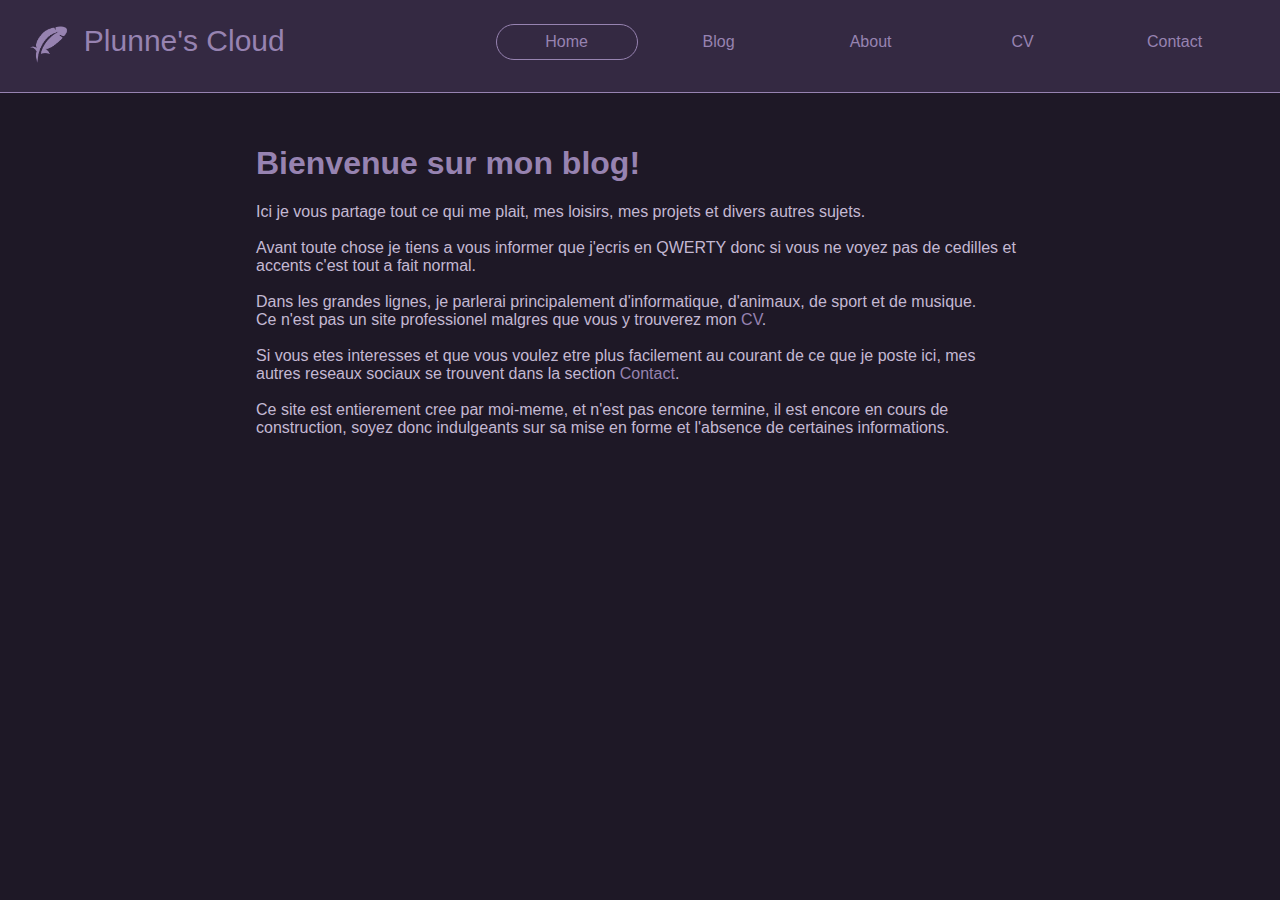
<file: index.html>
<!DOCTYPE html>
<html>
	<head>
        <meta charset="UTF-8">
        <link rel="stylesheet" href="/css/styles.css">
        <link rel="shortcut icon" href="https://github.com/Plunne/plunne.github.io/blob/main/favicon.ico">
		<title>Plunne's Cloud</title>
	</head>
	<body>
		<nav>
            <!-- Home -->
            <div class="nav-home">
                <img class="logo-home" src="/images/Logo_Plunne_Color.png">
        	    <a class="home" href="/index">Plunne's Cloud</a>
            </div>

            <!-- Spacer -->
            <div class="nav-spacer"></div>

    		<!-- Menu -->
            <ul class="nav-menu">
        		<li><a class="selected" href="/index">Home</a></li>
        		<li><a href="/categories/blog/blog">Blog</a></li>
	        	<li><a href="/categories/about/aboutme">About</a></li>
        		<li><a href="/categories/cv/cv">CV</a></li>
        		<li><a href="/categories/contact/contactme">Contact</a></li>
    		</ul>
		</nav>
		<div class="container">
            <h1>Bienvenue sur mon blog!</h1>
            <p>
                Ici je vous partage tout ce qui me plait, mes loisirs, mes projets et divers autres sujets.<br/>
                <br/>
                Avant toute chose je tiens a vous informer que j'ecris en QWERTY donc si vous ne voyez pas de cedilles et accents c'est tout a fait normal.<br/>
                <br/>
                Dans les grandes lignes, je parlerai principalement d'informatique, d'animaux, de sport et de musique.<br/>
                Ce n'est pas un site professionel malgres que vous y trouverez mon <a href="/categories/cv/cv">CV</a>.<br/>
                <br/>
                Si vous etes interesses et que vous voulez etre plus facilement au courant de ce que je poste ici, mes autres reseaux sociaux se trouvent dans la section <a href="/categories/contact/contactme">Contact</a>.<br/>
                <br/>
                Ce site est entierement cree par moi-meme, et n'est pas encore termine, il est encore en cours de construction, soyez donc indulgeants sur sa mise en forme et l'absence de certaines informations.<br/>
                <br/>
                <br/>
            </p>
		</div>
	</body>
</html>
</file>
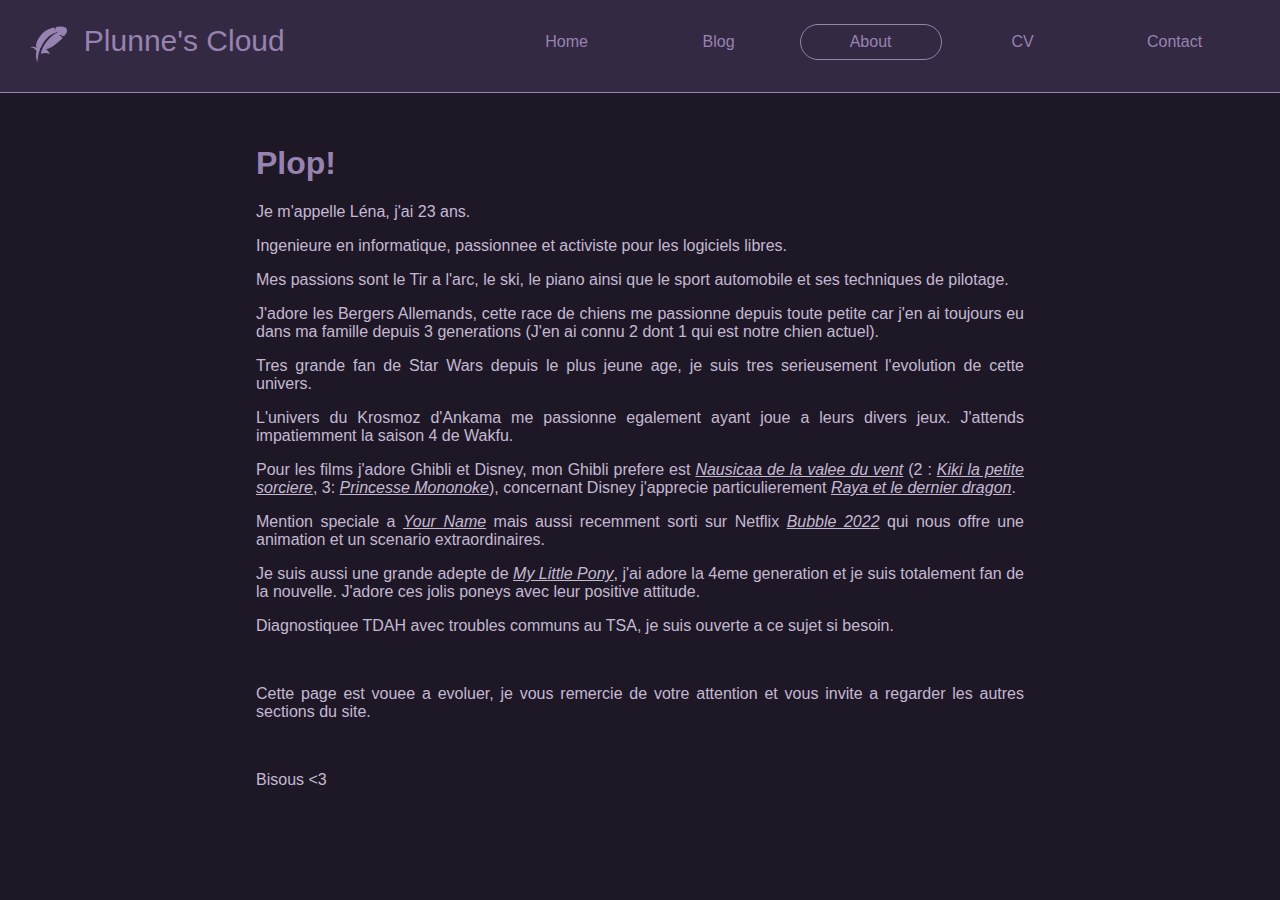
<file: categories/about/aboutme.html>
<!DOCTYPE html>
<html>
	<head>
        <meta charset="UTF-8">
        <link rel="stylesheet" href="/css/styles.css">
        <link rel="shortcut icon" href="https://github.com/Plunne/plunne.github.io/blob/main/favicon.ico">
		<title>Plunne's Cloud</title>
	</head>
	<body>
		<nav>
            <!-- Home -->
            <div class="nav-home">
                <img class="logo-home" src="/images/Logo_Plunne_Color.png">
        	    <a class="home" href="/index">Plunne's Cloud</a>
            </div>

            <!-- Spacer -->
            <div class="nav-spacer"></div>

    		<!-- Menu -->
    		<ul class="nav-menu">
                <li><a href="/index">Home</a></li>
        		<li><a href="/categories/blog/blog">Blog</a></li>
	        	<li><a class="selected" href="/categories/about/aboutme">About</a></li>
        		<li><a href="/categories/cv/cv">CV</a></li>
        		<li><a href="/categories/contact/contactme">Contact</a></li>
    		</ul>
		</nav>
		<div class="container">
            <h1>Plop!</h1>
            <div class="text-block">
                <p>Je m'appelle Léna, j'ai 23 ans.</p>
                <p>Ingenieure en informatique, passionnee et activiste pour les logiciels libres.</p>
                <p>Mes passions sont le Tir a l'arc, le ski, le piano ainsi que le sport automobile et ses techniques de pilotage.</p>
                <p>J'adore les Bergers Allemands, cette race de chiens me passionne depuis toute petite car j'en ai toujours eu dans ma famille depuis 3 generations (J'en ai connu 2 dont 1 qui est notre chien actuel).</p>
				<p>Tres grande fan de Star Wars depuis le plus jeune age, je suis tres serieusement l'evolution de cette univers.</p>
				<p>L'univers du Krosmoz d'Ankama me passionne egalement ayant joue a leurs divers jeux. J'attends impatiemment la saison 4 de Wakfu.</p>
                <p>Pour les films j'adore Ghibli et Disney, mon Ghibli prefere est <i><u>Nausicaa de la valee du vent</u></i> (2 : <i><u>Kiki la petite sorciere</u></i>, 3: <i><u>Princesse Mononoke</u></i>), concernant Disney j'apprecie particulierement <i><u>Raya et le dernier dragon</u></i>.</p>
                <p>Mention speciale a <i><u>Your Name</u></i> mais aussi recemment sorti sur Netflix <i><u>Bubble 2022</u></i> qui nous offre une animation et un scenario extraordinaires.</p>
                <p>Je suis aussi une grande adepte de <i><u>My Little Pony</u></i>, j'ai adore la 4eme generation et je suis totalement fan de la nouvelle. J'adore ces jolis poneys avec leur positive attitude.</p>
				<p>Diagnostiquee TDAH avec troubles communs au TSA, je suis ouverte a ce sujet si besoin.</p>
				</br>
                <p>Cette page est vouee a evoluer, je vous remercie de votre attention et vous invite a regarder les autres sections du site.</p>
                </br>
                <p>Bisous <3</p>
            </div>

		</div>
	</body>
</html>
</file>
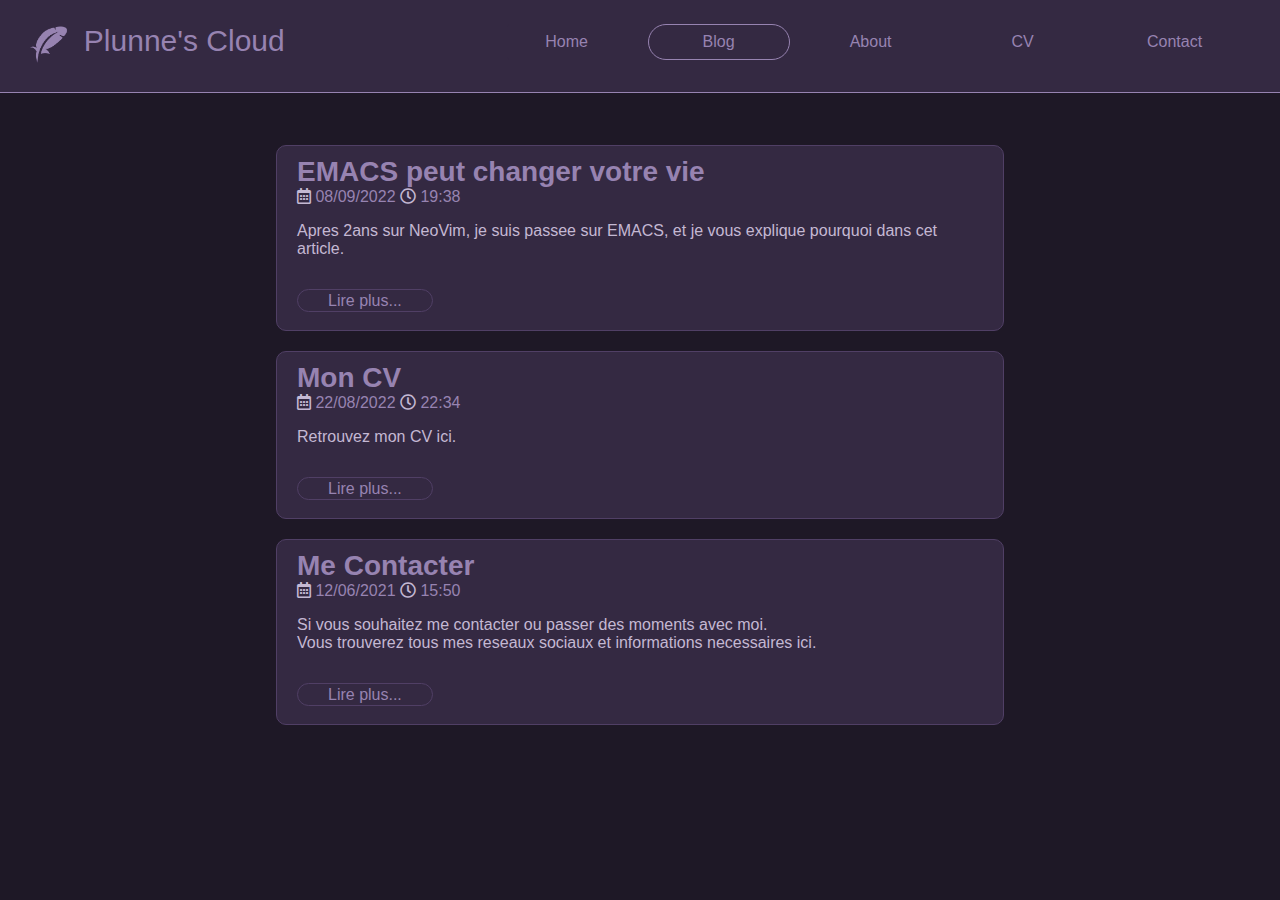
<file: categories/blog/blog.html>
<!DOCTYPE html>
<html>
	<head>
        <meta charset="UTF-8">
        <link rel="stylesheet" href="/css/styles.css">
        <link rel="shortcut icon" href="https://raw.githubusercontent.com/Plunne/plunne.github.io/main/favicon.ico">
		<title>Plunne's Cloud</title>
	</head>
	<body>
        <nav>
            <!-- Home -->
            <div class="nav-home">
                <img class="logo-home" src="/images/Logo_Plunne_Color.png">
        	    <a class="home" href="/index">Plunne's Cloud</a>
            </div>

            <!-- Spacer -->
            <div class="nav-spacer"></div>

    		<!-- Menu -->
    		<ul class="nav-menu">
                <li><a href="/index">Home</a></li>
        		<li><a class="selected" href="/categories/blog/blog">Blog</a></li>
	        	<li><a href="/categories/about/aboutme">About</a></li>
        		<li><a href="/categories/cv/cv">CV</a></li>
        		<li><a href="/categories/contact/contactme">Contact</a></li>
    		</ul>
		</nav>
		<div class="container">

            <article>
                <header>
					<h1><a href="/categories/blog/articles/1_EmacsLife">EMACS peut changer votre vie</a></h1>
                    <p class="datetime"><i class="far fa-calendar-alt"></i>  08/09/2022  <i class="far fa-clock"></i>  19:38  </p>
                </header>
                <p>
                    Apres 2ans sur NeoVim, je suis passee sur EMACS, et je vous explique pourquoi dans cet article.
                </p>
                <br/>
                <footer>
                    <a href="/categories/blog/articles/1_EmacsLife">Lire plus...</a>
                </footer>
            </article>
            
            <article>
                <header>
					<h1><a href="/categories/cv/cv">Mon CV</a></h1>
                    <p class="datetime"><i class="far fa-calendar-alt"></i>  22/08/2022  <i class="far fa-clock"></i>  22:34  </p>
                </header>
                <p>
                    Retrouvez mon CV ici.</br>
                </p>
                <br/>
                <footer>
                    <a href="/categories/cv/cv">Lire plus...</a>
                </footer>
            </article>


            <article>
                <header>
					<h1><a href="/categories/contact/contactme">Me Contacter</a></h1>
                    <p class="datetime"><i class="far fa-calendar-alt"></i>  12/06/2021  <i class="far fa-clock"></i>  15:50  </p>
                </header>
                <p>
                    Si vous souhaitez me contacter ou passer des moments avec moi.</br>
                    Vous trouverez tous mes reseaux sociaux et informations necessaires ici.
                </p>
                <br/>
                <footer>
                    <a href="/categories/contact/contactme">Lire plus...</a>
                </footer>
            </article>

		</div>
	</body>
</html>
</file>
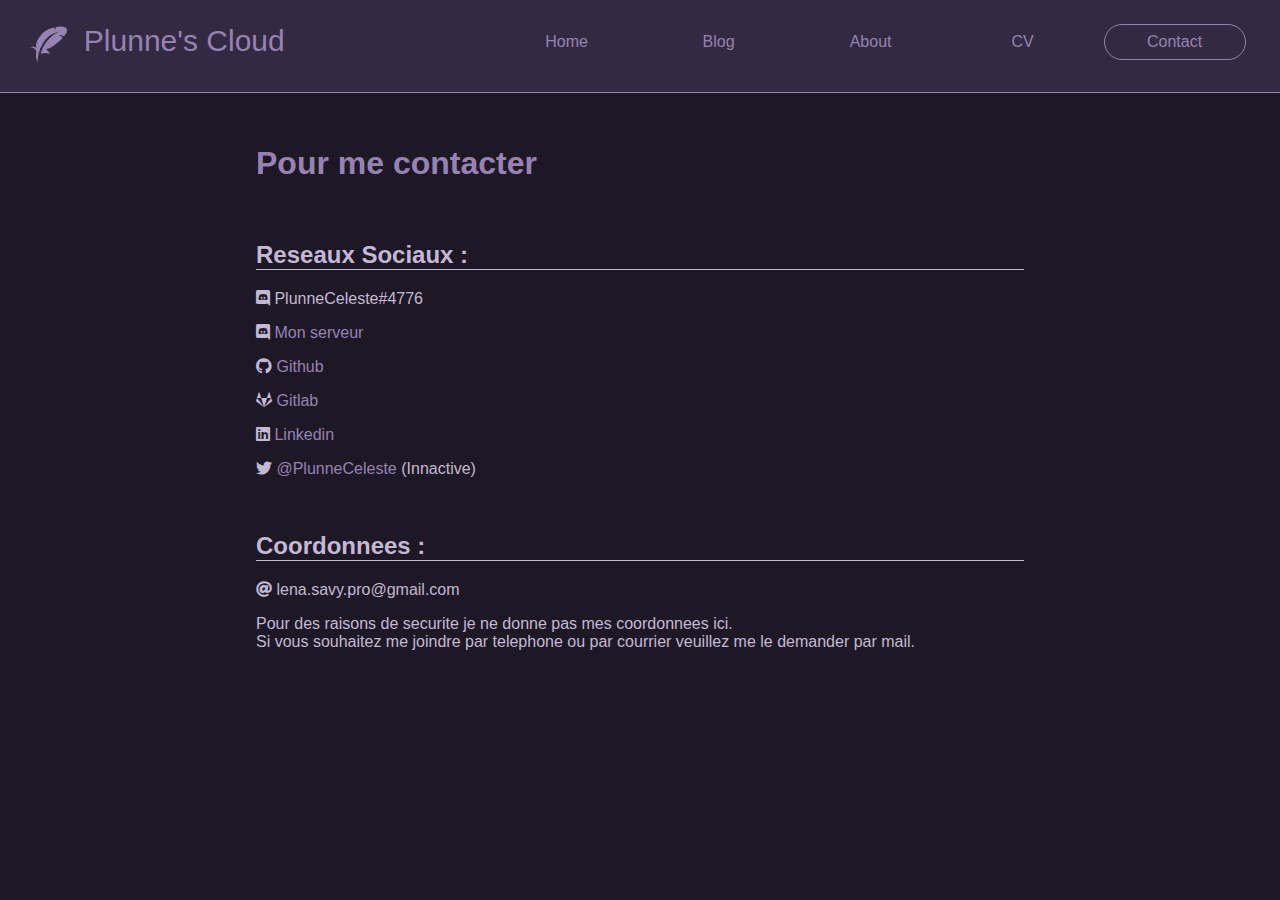
<file: categories/contact/contactme.html>
<!DOCTYPE html>
<html>
	<head>
        <meta charset="UTF-8">
        <link rel="stylesheet" href="/css/styles.css">
        <link rel="shortcut icon" href="https://raw.githubusercontent.com/Plunne/plunne.github.io/main/favicon.ico">
		<title>Plunne's Cloud</title>
	</head>
	<body>
		<nav>
            <!-- Home -->
            <div class="nav-home">
                <img class="logo-home" src="/images/Logo_Plunne_Color.png">
        	    <a class="home" href="/index">Plunne's Cloud</a>
            </div>

            <!-- Spacer -->
            <div class="nav-spacer"></div>

    		<!-- Menu -->
    		<ul class="nav-menu">
                <li><a href="/index">Home</a></li>
        		<li><a href="/categories/blog/blog">Blog</a></li>
	        	<li><a href="/categories/about/aboutme">About</a></li>
        		<li><a href="/categories/cv/cv">CV</a></li>
        		<li><a class="selected" href="/categories/contact/contactme">Contact</a></li>
    		</ul>
		</nav>
		<div class="container">
            <h1>Pour me contacter</h1>
            </br>
            <h2>Reseaux Sociaux :</h2>
			<p><i class="fab fa-discord"></i> PlunneCeleste#4776</p>
            <p><i class="fab fa-discord"></i> <a href="https://discord.gg/YD8Z8QPm5V">Mon serveur</a></p>
            <p><i class="fab fa-github"></i> <a href="https://github.com/Plunne">Github</a></p>
            <p><i class="fab fa-gitlab"></i> <a href="https://gitlab.com/Plunne">Gitlab</a></p>
            <p><i class="fab fa-linkedin"></i> <a href="https://www.linkedin.com/in/lena-savy-larigaldie-2758b61b8/">Linkedin</a></p>
            <p><i class="fab fa-twitter"></i> <a href="https://twitter.com/PlunneCeleste">@PlunneCeleste</a> (Innactive)</p>
            </br>
            <h2>Coordonnees :</h2>
            <p><i class="fas fa-at"></i> lena.savy.pro@gmail.com</p>
            <p>
                Pour des raisons de securite je ne donne pas mes coordonnees ici.</br>
                Si vous souhaitez me joindre par telephone ou par courrier veuillez me le demander par mail.
            </p>
		</div>
	</body>
</html>
</file>
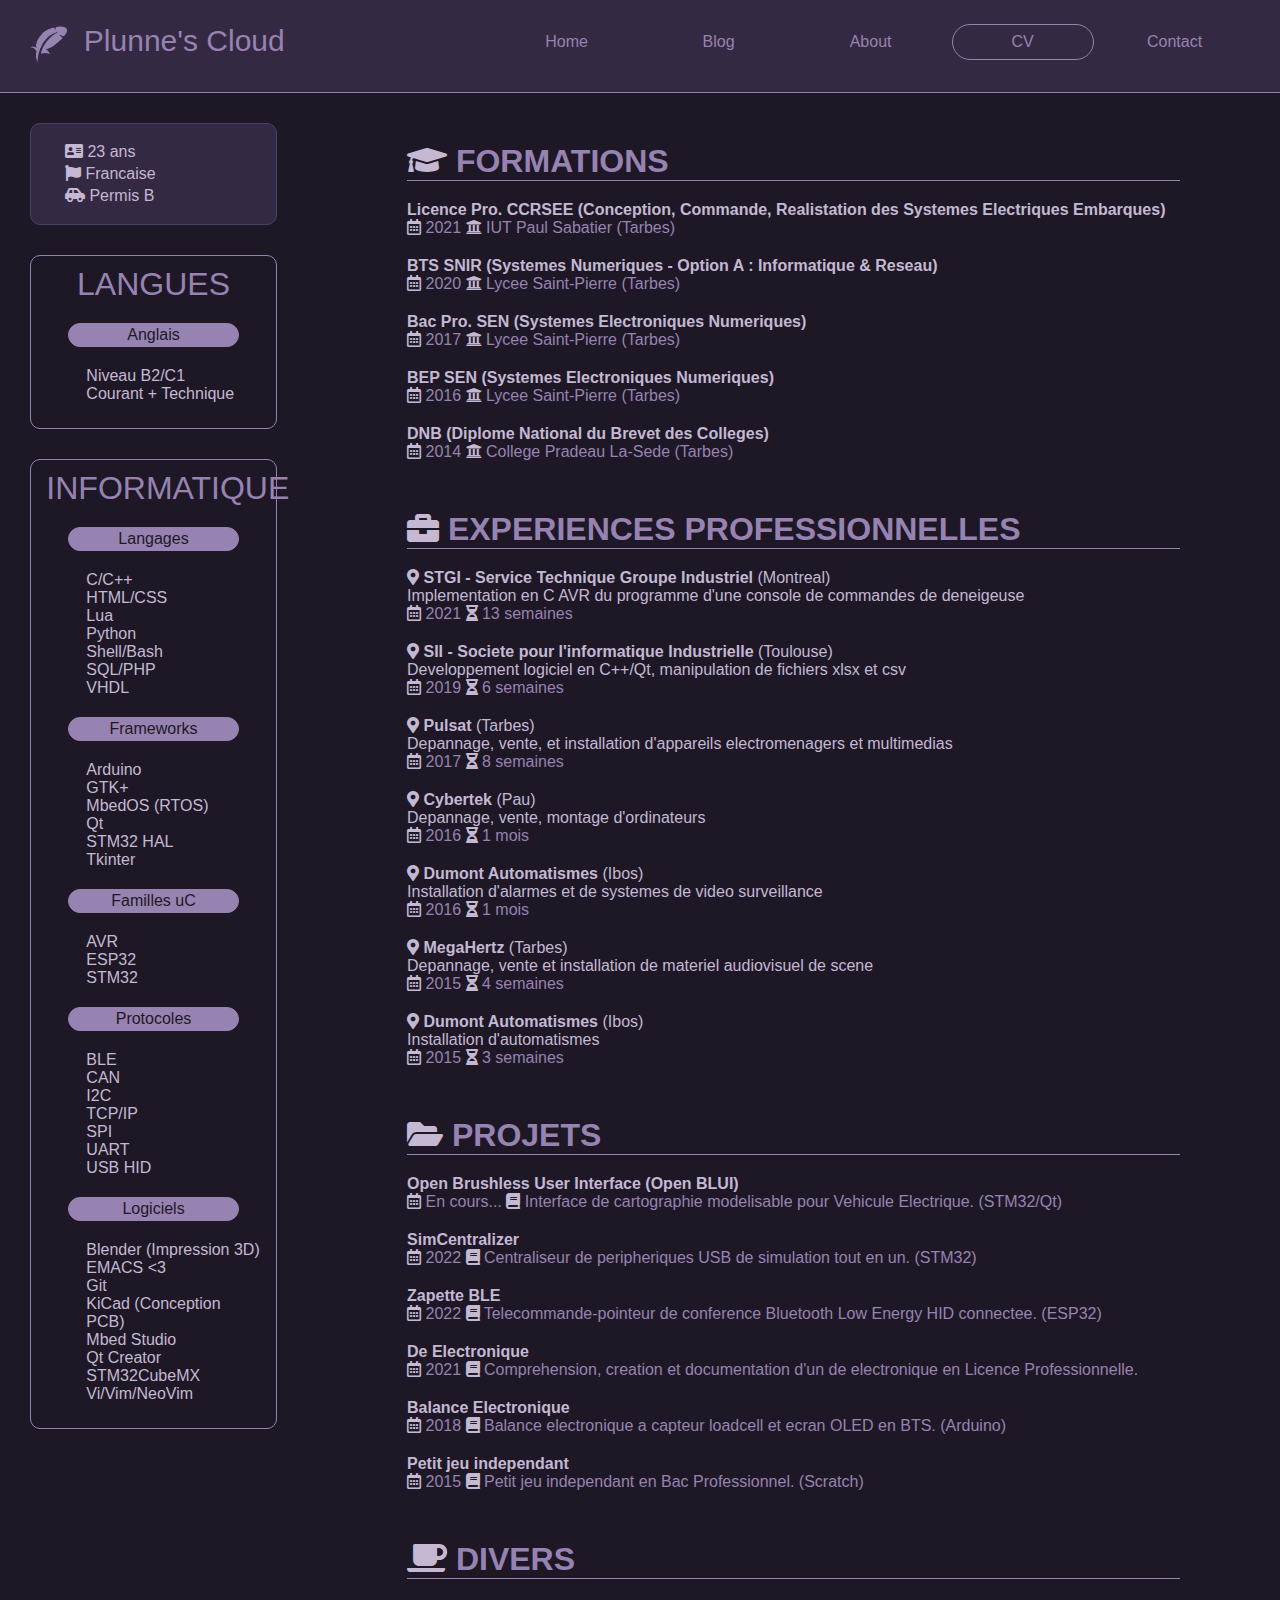
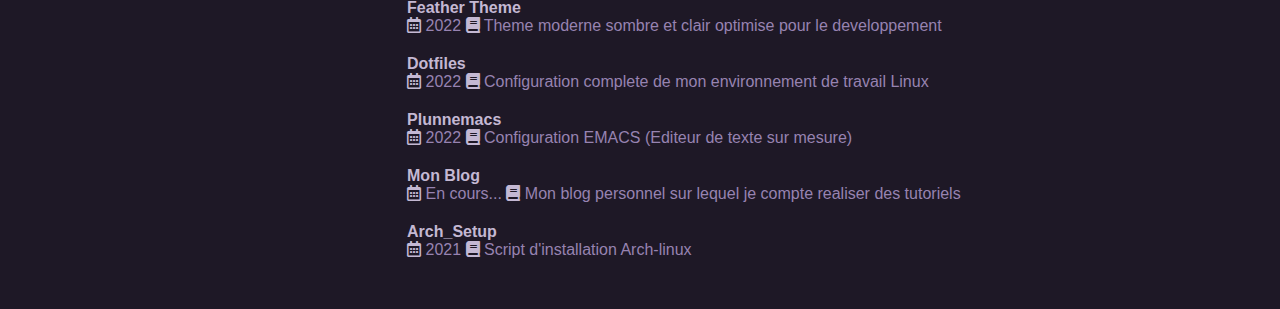
<file: categories/cv/cv.html>
<!DOCTYPE html>
<html>
	<head>
        <meta charset="UTF-8">
        <link rel="stylesheet" href="/categories/cv/cv.css">
        <link rel="shortcut icon" href="https://raw.githubusercontent.com/Plunne/plunne.github.io/main/favicon.ico">
		<title>Plunne's Cloud</title>
	</head>
	<body>
		<nav>
            <!-- Home -->
            <div class="nav-home">
                <img class="logo-home" src="/images/Logo_Plunne_Color.png">
        	    <a class="home" href="/index">Plunne's Cloud</a>
            </div>

            <!-- Spacer -->
            <div class="nav-spacer"></div>

    		<!-- Menu -->
    		<ul class="nav-menu">
                <li><a href="/index">Home</a></li>
        		<li><a href="/categories/blog/blog">Blog</a></li>
	        	<li><a href="/categories/about/aboutme">About</a></li>
        		<li><a class="selected" href="/categories/cv/cv">CV</a></li>
        		<li><a href="/categories/contact/contactme">Contact</a></li>
    		</ul>
		</nav>
		<div class="container">
            <div class="left-panel">

                <div class="gray-box">
                        <p><i class="fas fa-address-card"></i> 23 ans</p>
                        <p><i class="fas fa-flag"></i> Francaise</p>
                        <p><i class="fas fa-car-side"></i> Permis B</p>
                </div>

                <div class="left-box">
                    <p class="left-box-title">LANGUES</p>
                    
                    <p class="left-box-subtitle">Anglais</h2>
                    <ul class="left-box-list">
                        <li>Niveau B2/C1</li>
                        <li>Courant + Technique</li>
                    </ul>

                </div>

                <div class="left-box">
                    <p class="left-box-title">INFORMATIQUE</p>
                    
                    <p class="left-box-subtitle">Langages</h2>
                    <ul class="left-box-list">
                        <li>C/C++</li>
                        <li>HTML/CSS</li>
                        <li>Lua</li>
                        <li>Python</li>
                        <li>Shell/Bash</li>
                        <li>SQL/PHP</li>
                        <li>VHDL</li>
                    </ul>

                    <p class="left-box-subtitle">Frameworks</h2>
                    <ul class="left-box-list">
                        <li>Arduino</li>
                        <li>GTK+</li>
                        <li>MbedOS (RTOS)</li>
                        <li>Qt</li>
                        <li>STM32 HAL</li>
                        <li>Tkinter</li>
                    </ul>

                    <p class="left-box-subtitle">Familles uC</h2>
                    <ul class="left-box-list">
                        <li>AVR</li>
                        <li>ESP32</li>
                        <li>STM32</li>
                    </ul>

					<p class="left-box-subtitle">Protocoles</h2>
                    <ul class="left-box-list">
                        <li>BLE</li>
                        <li>CAN</li>
                        <li>I2C</li>
                        <li>TCP/IP</li>
                        <li>SPI</li>
                        <li>UART</li>
                        <li>USB HID</li>
                    </ul>

                    <p class="left-box-subtitle">Logiciels</h2>
                    <ul class="left-box-list">
                        <li>Blender (Impression 3D)</li>
                        <li>EMACS <3</li>
                        <li>Git</li>
                        <li>KiCad (Conception PCB)</li>
                        <li>Mbed Studio</li>
                        <li>Qt Creator</li>
                        <li>STM32CubeMX</li>
                        <li>Vi/Vim/NeoVim</li>
                    </ul>

                </div>

            </div>
            <div class="main-panel">
                <div class="main-box">
                    <h1><i class="fas fa-graduation-cap"></i> FORMATIONS</h1>
                    
                    <p class="diploma-name">Licence Pro. CCRSEE (Conception, Commande, Realistation des Systemes Electriques Embarques)</p>
                    <p class="diploma-location"><i class="far fa-calendar-alt"></i>  2021  <i class="fas fa-university"></i>  IUT Paul Sabatier (Tarbes)</p>
                    
                    <p class="diploma-name">BTS SNIR (Systemes Numeriques - Option A : Informatique &amp; Reseau)</p>
                    <p class="diploma-location"><i class="far fa-calendar-alt"></i>  2020  <i class="fas fa-university"></i>  Lycee Saint-Pierre (Tarbes)</p>

                    <p class="diploma-name">Bac Pro. SEN (Systemes Electroniques Numeriques)</p>
                    <p class="diploma-location"><i class="far fa-calendar-alt"></i>  2017  <i class="fas fa-university"></i>  Lycee Saint-Pierre (Tarbes)</p>

                    <p class="diploma-name">BEP SEN (Systemes Electroniques Numeriques)</p>
                    <p class="diploma-location"><i class="far fa-calendar-alt"></i>  2016  <i class="fas fa-university"></i>  Lycee Saint-Pierre (Tarbes)</p>

                    <p class="diploma-name">DNB (Diplome National du Brevet des Colleges)</p>
                    <p class="diploma-location"><i class="far fa-calendar-alt"></i>  2014  <i class="fas fa-university"></i>  College Pradeau La-Sede (Tarbes)</p>

                </div>

                <div class="main-box">
                    <h1><i class="fas fa-briefcase"></i> EXPERIENCES PROFESSIONNELLES</h1>
                    
                    <p class="experience-name"><i class="fas fa-map-marker-alt"></i> <b>STGI - Service Technique Groupe Industriel</b> (Montreal)</p>
                    <p class="experience-description">Implementation en C AVR du programme d'une console de commandes de deneigeuse</p>
                    <p class="experience-location"><i class="far fa-calendar-alt"></i>  2021  <i class="fas fa-hourglass-half"></i> 13 semaines</p>
                    
                    <p class="experience-name"><i class="fas fa-map-marker-alt"></i> <b>SII - Societe pour l'informatique Industrielle</b> (Toulouse)</p>
                    <p class="experience-description">Developpement logiciel en C++/Qt, manipulation de fichiers xlsx et csv</p>
                    <p class="experience-location"><i class="far fa-calendar-alt"></i>  2019  <i class="fas fa-hourglass-half"></i> 6 semaines</p>
                    
                    <p class="experience-name"><i class="fas fa-map-marker-alt"></i> <b>Pulsat</b> (Tarbes)</p>
                    <p class="experience-description">Depannage, vente, et installation d'appareils electromenagers et multimedias</p>
                    <p class="experience-location"><i class="far fa-calendar-alt"></i>  2017  <i class="fas fa-hourglass-half"></i> 8 semaines</p>

                    <p class="experience-name"><i class="fas fa-map-marker-alt"></i> <b>Cybertek</b> (Pau)</p>
                    <p class="experience-description">Depannage, vente, montage d'ordinateurs</p>
                    <p class="experience-location"><i class="far fa-calendar-alt"></i>  2016  <i class="fas fa-hourglass-half"></i> 1 mois</p>

                    <p class="experience-name"><i class="fas fa-map-marker-alt"></i> <b>Dumont Automatismes</b> (Ibos)</p>
                    <p class="experience-description">Installation d'alarmes et de systemes de video surveillance</p>
                    <p class="experience-location"><i class="far fa-calendar-alt"></i>  2016  <i class="fas fa-hourglass-half"></i> 1 mois</p>

                    <p class="experience-name"><i class="fas fa-map-marker-alt"></i> <b>MegaHertz</b> (Tarbes)</p>
                    <p class="experience-description">Depannage, vente et installation de materiel audiovisuel de scene</p>
                    <p class="experience-location"><i class="far fa-calendar-alt"></i>  2015  <i class="fas fa-hourglass-half"></i> 4 semaines</p>

                    <p class="experience-name"><i class="fas fa-map-marker-alt"></i> <b>Dumont Automatismes</b> (Ibos)</p>
                    <p class="experience-description">Installation d'automatismes</p>
                    <p class="experience-location"><i class="far fa-calendar-alt"></i>  2015  <i class="fas fa-hourglass-half"></i> 3 semaines</p>

                </div>

                <div class="main-box">
                    <h1><i class="fas fa-regular fa-folder-open"></i> PROJETS</h1>

                    <p class="project-name"> Open Brushless User Interface (Open BLUI)</p>
                    <p class="project-description"><i class="far fa-calendar-alt"></i> En cours... <i class="fas fa-book"></i> Interface de cartographie modelisable pour Vehicule Electrique. (STM32/Qt)</p>
					
                    <p class="project-name">SimCentralizer</p>
                    <p class="project-description"><i class="far fa-calendar-alt"></i> 2022 <i class="fas fa-book"></i> Centraliseur de peripheriques USB de simulation tout en un. (STM32)</p>
					
                    <p class="project-name">Zapette BLE</p>
                    <p class="project-description"><i class="far fa-calendar-alt"></i> 2022 <i class="fas fa-book"></i> Telecommande-pointeur de conference Bluetooth Low Energy HID connectee. (ESP32)</p>
					
                    <p class="project-name">De Electronique</p>
                    <p class="project-description"><i class="far fa-calendar-alt"></i> 2021 <i class="fas fa-book"></i> Comprehension, creation et documentation d'un de electronique en Licence Professionnelle.</p>
					
                    <p class="project-name">Balance Electronique</p>
                    <p class="project-description"><i class="far fa-calendar-alt"></i> 2018 <i class="fas fa-book"></i> Balance electronique a capteur loadcell et ecran OLED en BTS. (Arduino)</p>
					
                    <p class="project-name">Petit jeu independant</p>
                    <p class="project-description"><i class="far fa-calendar-alt"></i> 2015 <i class="fas fa-book"></i> Petit jeu independant en Bac Professionnel. (Scratch)</p>
					
                </div>
				
                <div class="main-box">
                    <h1><i class="fas fa-regular fa-coffee"></i> DIVERS</h1>

                    <p class="project-name">Feather Theme</p>
                    <p class="project-description"><i class="far fa-calendar-alt"></i> 2022 <i class="fas fa-book"></i> Theme moderne sombre et clair optimise pour le developpement</p>

                    <p class="project-name">Dotfiles</p>
                    <p class="project-description"><i class="far fa-calendar-alt"></i> 2022 <i class="fas fa-book"></i> Configuration complete de mon environnement de travail Linux</p>
					
                    <p class="project-name">Plunnemacs</p>
                    <p class="project-description"><i class="far fa-calendar-alt"></i> 2022 <i class="fas fa-book"></i> Configuration EMACS (Editeur de texte sur mesure)</p>
					
                    <p class="project-name">Mon Blog</p>
                    <p class="project-description"><i class="far fa-calendar-alt"></i> En cours... <i class="fas fa-book"></i> Mon blog personnel sur lequel je compte realiser des tutoriels</p>

                    <p class="project-name">Arch_Setup</p>
                    <p class="project-description"><i class="far fa-calendar-alt"></i> 2021 <i class="fas fa-book"></i> Script d'installation Arch-linux</p>

                </div>
				
            </div>
        </div>
	</body>
</html>
</file>
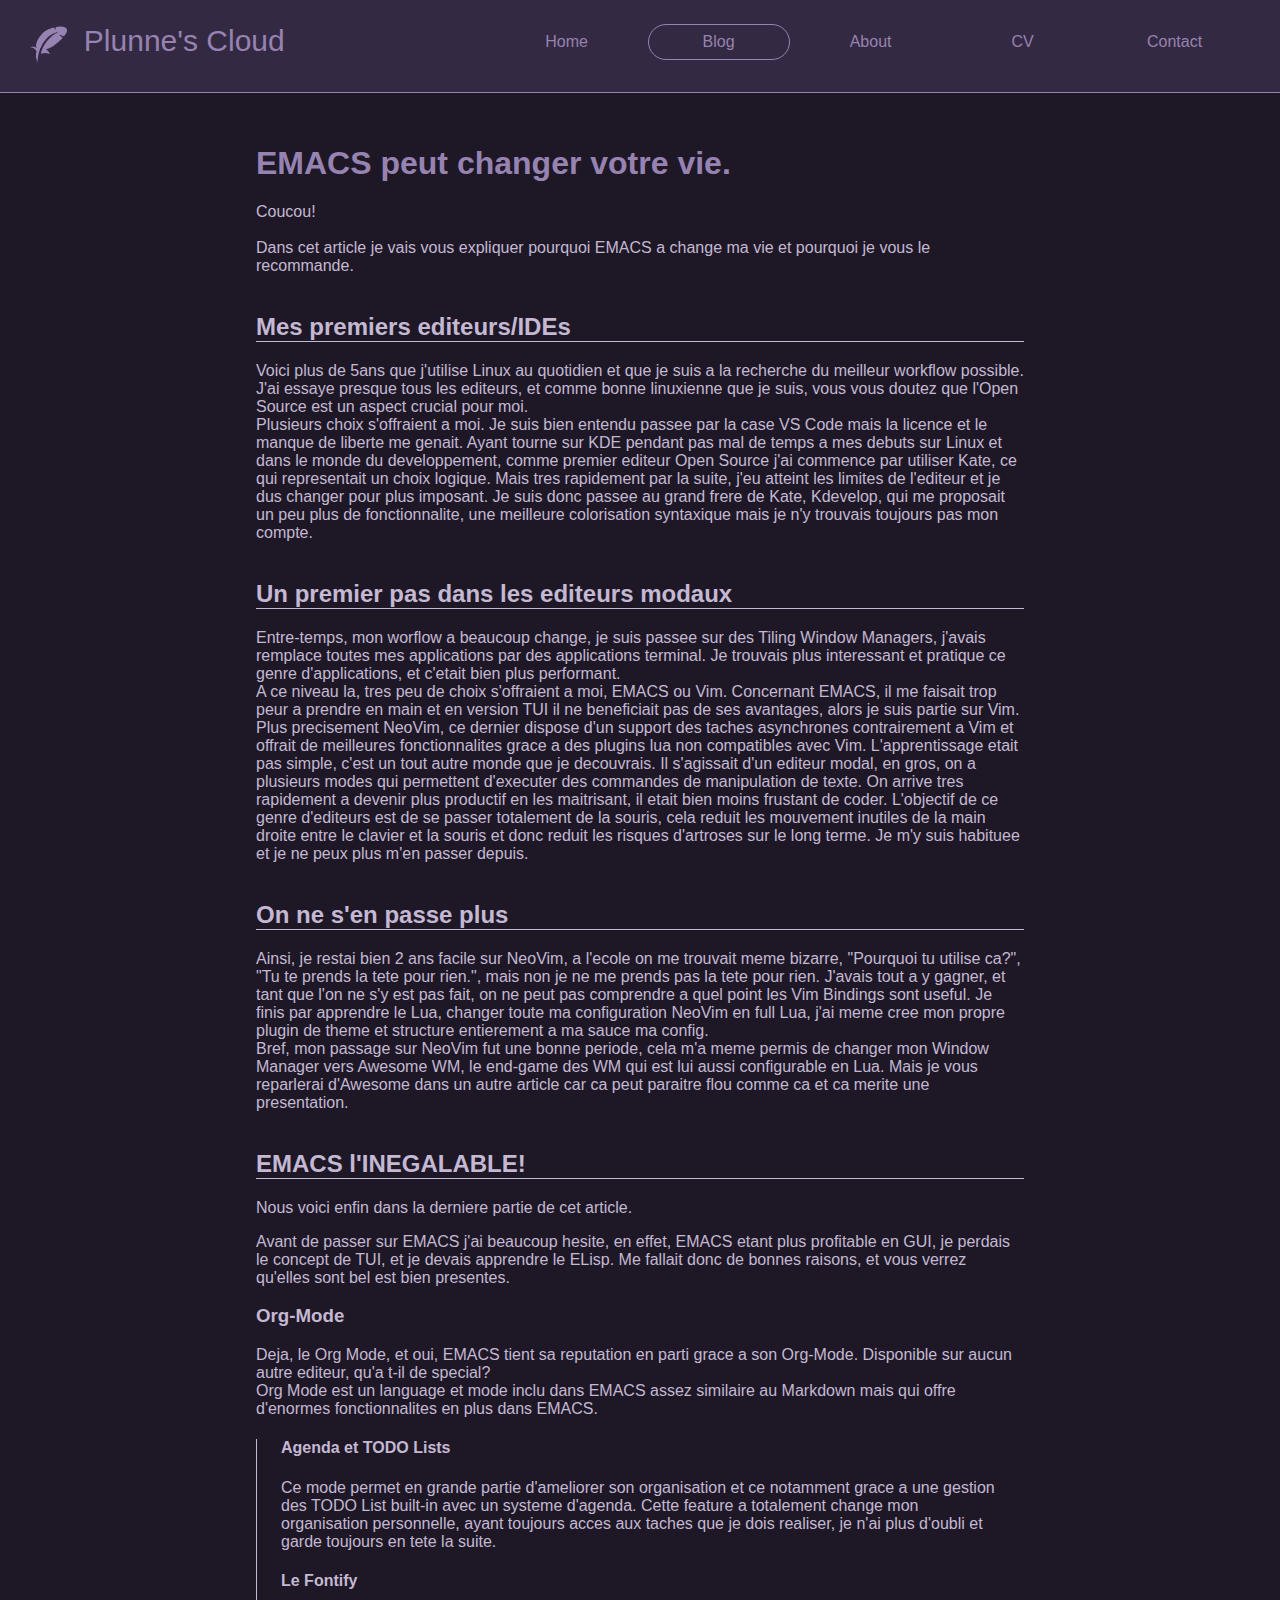
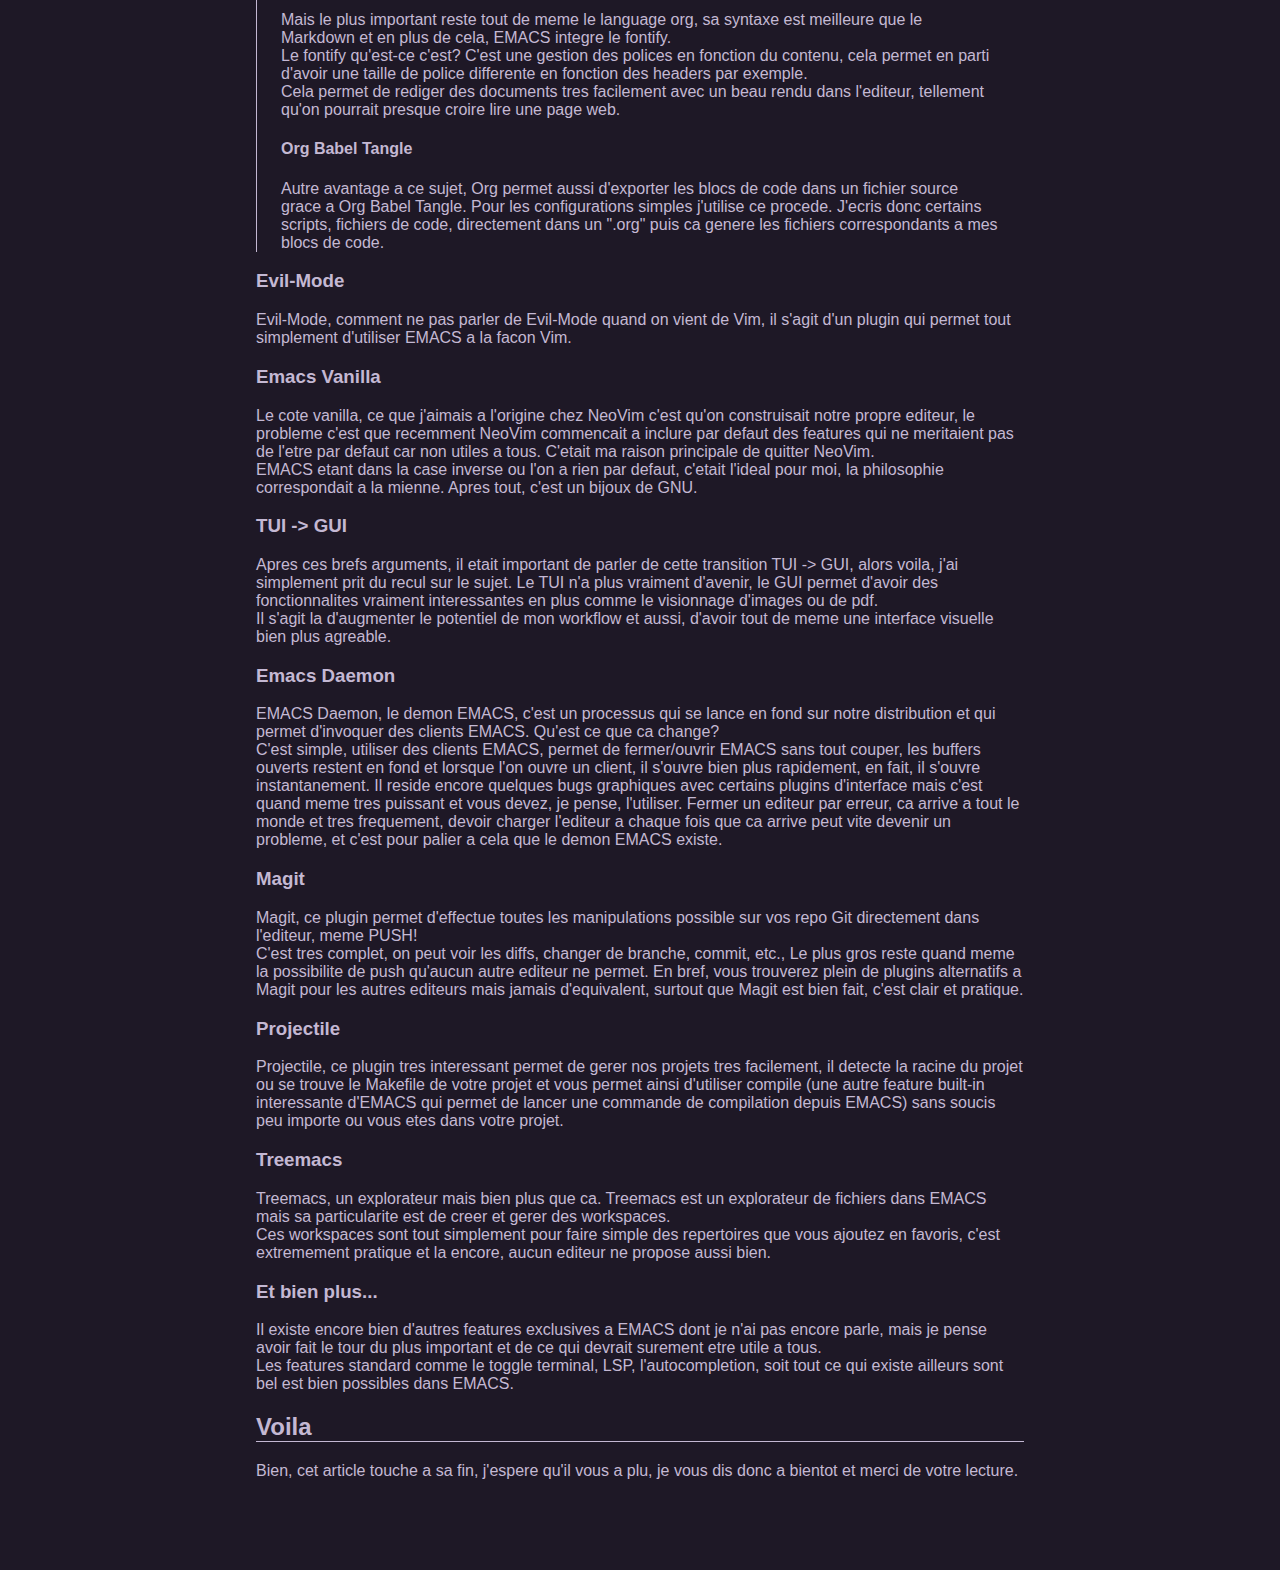
<file: categories/blog/articles/1_EmacsLife.html>
<!DOCTYPE html>
<html>
	<head>
        <meta charset="UTF-8">
        <link rel="stylesheet" href="/css/styles.css">
        <link rel="shortcut icon" href="https://github.com/Plunne/plunne.github.io/blob/main/favicon.ico">
		<title>Plunne's Cloud</title>
	</head>
	<body>
        <nav>
            <!-- Home -->
            <div class="nav-home">
                <img class="logo-home" src="/images/Logo_Plunne_Color.png">
        	    <a class="home" href="/index">Plunne's Cloud</a>
            </div>

            <!-- Spacer -->
            <div class="nav-spacer"></div>

    		<!-- Menu -->
    		<ul class="nav-menu">
                <li><a href="/index">Home</a></li>
        		<li><a class="selected" href="/categories/blog/blog">Blog</a></li>
	        	<li><a href="/categories/about/aboutme">About</a></li>
        		<li><a href="/categories/cv/cv">CV</a></li>
        		<li><a href="/categories/contact/contactme">Contact</a></li>
    		</ul>
		</nav>
		<div class="container">
			<h1>EMACS peut changer votre vie.</h1>
			<p>
				Coucou!<br/>
				<br/>
				Dans cet article je vais vous expliquer pourquoi EMACS a change ma vie et pourquoi je vous le recommande.<br/>
				<br/>
			</p>
			<h2>Mes premiers editeurs/IDEs</h2>
			<p>
				Voici plus de 5ans que j'utilise Linux au quotidien et que je suis a la recherche du meilleur workflow possible.<br/>
				J'ai essaye presque tous les editeurs, et comme bonne linuxienne que je suis, vous vous doutez que l'Open Source est un aspect crucial pour moi.<br/>
				Plusieurs choix s'offraient a moi. Je suis bien entendu passee par la case VS Code mais la licence et le manque de liberte me genait.
				Ayant tourne sur KDE pendant pas mal de temps a mes debuts sur Linux et dans le monde du developpement, comme premier editeur Open Source j'ai commence par utiliser Kate, 
				ce qui representait un choix logique. Mais tres rapidement par la suite, j'eu atteint les limites de l'editeur et je dus changer pour plus imposant.
				Je suis donc passee au grand frere de Kate, Kdevelop, qui me proposait un peu plus de fonctionnalite, une meilleure colorisation syntaxique mais je n'y trouvais toujours pas mon compte.<br/>
				<br/>
			</p>
			<h2>Un premier pas dans les editeurs modaux</h2>
			<p>
				Entre-temps, mon worflow a beaucoup change, je suis passee sur des Tiling Window Managers, j'avais remplace toutes mes applications par des applications terminal.
				Je trouvais plus interessant et pratique ce genre d'applications, et c'etait bien plus performant.<br/>
				A ce niveau la, tres peu de choix s'offraient a moi, EMACS ou Vim. Concernant EMACS, il me faisait trop peur a prendre en main et en version TUI il ne beneficiait pas de ses avantages, alors je suis partie sur Vim.<br/>
				Plus precisement NeoVim, ce dernier dispose d'un support des taches asynchrones contrairement a Vim et offrait de meilleures fonctionnalites grace a des plugins lua non compatibles avec Vim.
				L'apprentissage etait pas simple, c'est un tout autre monde que je decouvrais. Il s'agissait d'un editeur modal, en gros, on a plusieurs modes qui permettent d'executer des commandes de manipulation de texte.
				On arrive tres rapidement a devenir plus productif en les maitrisant, il etait bien moins frustant de coder. L'objectif de ce genre d'editeurs est de se passer totalement de la souris,
				cela reduit les mouvement inutiles de la main droite entre le clavier et la souris et donc reduit les risques d'artroses sur le long terme.
				Je m'y suis habituee et je ne peux plus m'en passer depuis.<br/>
				<br/>
			</p>
			<h2>On ne s'en passe plus</h2>
			<p>
				Ainsi, je restai bien 2 ans facile sur NeoVim, a l'ecole on me trouvait meme bizarre, "Pourquoi tu utilise ca?", "Tu te prends la tete pour rien.", mais non je ne me prends pas la tete pour rien.
				J'avais tout a y gagner, et tant que l'on ne s'y est pas fait, on ne peut pas comprendre a quel point les Vim Bindings sont useful.
				Je finis par apprendre le Lua, changer toute ma configuration NeoVim en full Lua, j'ai meme cree mon propre plugin de theme et structure entierement a ma sauce ma config.<br/>
				Bref, mon passage sur NeoVim fut une bonne periode, cela m'a meme permis de changer mon Window Manager vers Awesome WM, le end-game des WM qui est lui aussi configurable en Lua.
				Mais je vous reparlerai d'Awesome dans un autre article car ca peut paraitre flou comme ca et ca merite une presentation.<br/>
				<br/>
			</p>
			<h2>EMACS l'INEGALABLE!</h2>
			<p>
				Nous voici enfin dans la derniere partie de cet article.
			</p>
			<p>
				Avant de passer sur EMACS j'ai beaucoup hesite, en effet, EMACS etant plus profitable en GUI, je perdais le concept de TUI, et je devais apprendre le ELisp.
				Me fallait donc de bonnes raisons, et vous verrez qu'elles sont bel est bien presentes.<br/>
			</p>
			<h3>Org-Mode</h3>
			<p>
				Deja, le Org Mode, et oui, EMACS tient sa reputation en parti grace a son Org-Mode. Disponible sur aucun autre editeur, qu'a t-il de special?<br/>
				Org Mode est un language et mode inclu dans EMACS assez similaire au Markdown mais qui offre d'enormes fonctionnalites en plus dans EMACS.<br/>
			</p>
			<div class="level4">
				<h4>Agenda et TODO Lists</h4>
				<p>
					Ce mode permet en grande partie d'ameliorer son organisation et ce notamment grace a une gestion des TODO List built-in avec un systeme d'agenda.
					Cette feature a totalement change mon organisation personnelle, ayant toujours acces aux taches que je dois realiser, je n'ai plus d'oubli et garde toujours en tete la suite.<br/>
				</p>
				<h4>Le Fontify</h4>
				<p>
					Mais le plus important reste tout de meme le language org, sa syntaxe est meilleure que le Markdown et en plus de cela, EMACS integre le fontify.<br/>
					Le fontify qu'est-ce c'est? C'est une gestion des polices en fonction du contenu, cela permet en parti d'avoir une taille de police differente en fonction des headers par exemple.<br/>
					Cela permet de rediger des documents tres facilement avec un beau rendu dans l'editeur, tellement qu'on pourrait presque croire lire une page web.<br/>
				</p>
				<h4>Org Babel Tangle</h4>
				<p>
					Autre avantage a ce sujet, Org permet aussi d'exporter les blocs de code dans un fichier source grace a Org Babel Tangle. Pour les configurations simples j'utilise ce procede.
					J'ecris donc certains scripts, fichiers de code, directement dans un ".org" puis ca genere les fichiers correspondants a mes blocs de code.<br/>
				</p>
			</div>
			<h3>Evil-Mode</h3>
			<p>
				Evil-Mode, comment ne pas parler de Evil-Mode quand on vient de Vim, il s'agit d'un plugin qui permet tout simplement d'utiliser EMACS a la facon Vim.<br/>
			</p>
			<h3>Emacs Vanilla</h3>
			<p>
				Le cote vanilla, ce que j'aimais a l'origine chez NeoVim c'est qu'on construisait notre propre editeur, le probleme c'est que recemment NeoVim commencait
				a inclure par defaut des features qui ne meritaient pas de l'etre par defaut car non utiles a tous. C'etait ma raison principale de quitter NeoVim.<br/>
				EMACS etant dans la case inverse ou l'on a rien par defaut, c'etait l'ideal pour moi, la philosophie correspondait a la mienne. Apres tout, c'est un bijoux de GNU.<br/>
			</p>
			<h3>TUI -> GUI</h3>
			<p>
				Apres ces brefs arguments, il etait important de parler de cette transition TUI -> GUI, alors voila, j'ai simplement prit du recul sur le sujet.
				Le TUI n'a plus vraiment d'avenir, le GUI permet d'avoir des fonctionnalites vraiment interessantes en plus comme le visionnage d'images ou de pdf.<br/>
				Il s'agit la d'augmenter le potentiel de mon workflow et aussi, d'avoir tout de meme une interface visuelle bien plus agreable.<br/>
			</p>
			<h3>Emacs Daemon</h3>
			<p>
				EMACS Daemon, le demon EMACS, c'est un processus qui se lance en fond sur notre distribution et qui permet d'invoquer des clients EMACS. Qu'est ce que ca change?<br/>
				C'est simple, utiliser des clients EMACS, permet de fermer/ouvrir EMACS sans tout couper, les buffers ouverts restent en fond et lorsque l'on ouvre un client,
				il s'ouvre bien plus rapidement, en fait, il s'ouvre instantanement. Il reside encore quelques bugs graphiques avec certains plugins d'interface mais c'est quand meme
				tres puissant et vous devez, je pense, l'utiliser. Fermer un editeur par erreur, ca arrive a tout le monde et tres frequement, devoir charger l'editeur a chaque
				fois que ca arrive peut vite devenir un probleme, et c'est pour palier a cela que le demon EMACS existe.<br/>
			</p>
			<h3>Magit</h3>
			<p>
				Magit, ce plugin permet d'effectue toutes les manipulations possible sur vos repo Git directement dans l'editeur, meme PUSH!<br/>
				C'est tres complet, on peut voir les diffs, changer de branche, commit, etc., Le plus gros reste quand meme la possibilite de push qu'aucun autre editeur ne permet. 
				En bref, vous trouverez plein de plugins alternatifs a Magit pour les autres editeurs mais jamais d'equivalent, surtout que Magit est bien fait, c'est clair et pratique.<br/>
			</p>
			<h3>Projectile</h3>
			<p>
				Projectile, ce plugin tres interessant permet de gerer nos projets tres facilement, il detecte la racine du projet ou se trouve le Makefile de votre projet
				et vous permet ainsi d'utiliser compile (une autre feature built-in interessante d'EMACS qui permet de lancer une commande de compilation depuis EMACS) sans soucis
				peu importe ou vous etes dans votre projet.<br/>
			</p>
			<h3>Treemacs</h3>
			<p>
				Treemacs, un explorateur mais bien plus que ca. Treemacs est un explorateur de fichiers dans EMACS mais sa particularite est de creer et gerer des workspaces.<br/>
				Ces workspaces sont tout simplement pour faire simple des repertoires que vous ajoutez en favoris, c'est extremement pratique et la encore, aucun editeur ne propose aussi bien.<br/>
			</p>
			<h3>Et bien plus...</h3>
			<p>
				Il existe encore bien d'autres features exclusives a EMACS dont je n'ai pas encore parle, mais je pense avoir fait le tour du plus important et de ce qui devrait surement etre utile a tous.<br/>
				Les features standard comme le toggle terminal, LSP, l'autocompletion, soit tout ce qui existe ailleurs sont bel est bien possibles dans EMACS.<br/>
			</p>
			<h2>Voila</h2>
			<p>
				Bien, cet article touche a sa fin, j'espere qu'il vous a plu, je vous dis donc a bientot et merci de votre lecture.<br/>
			</p>
		</div>
	</body>
</html>
</file>
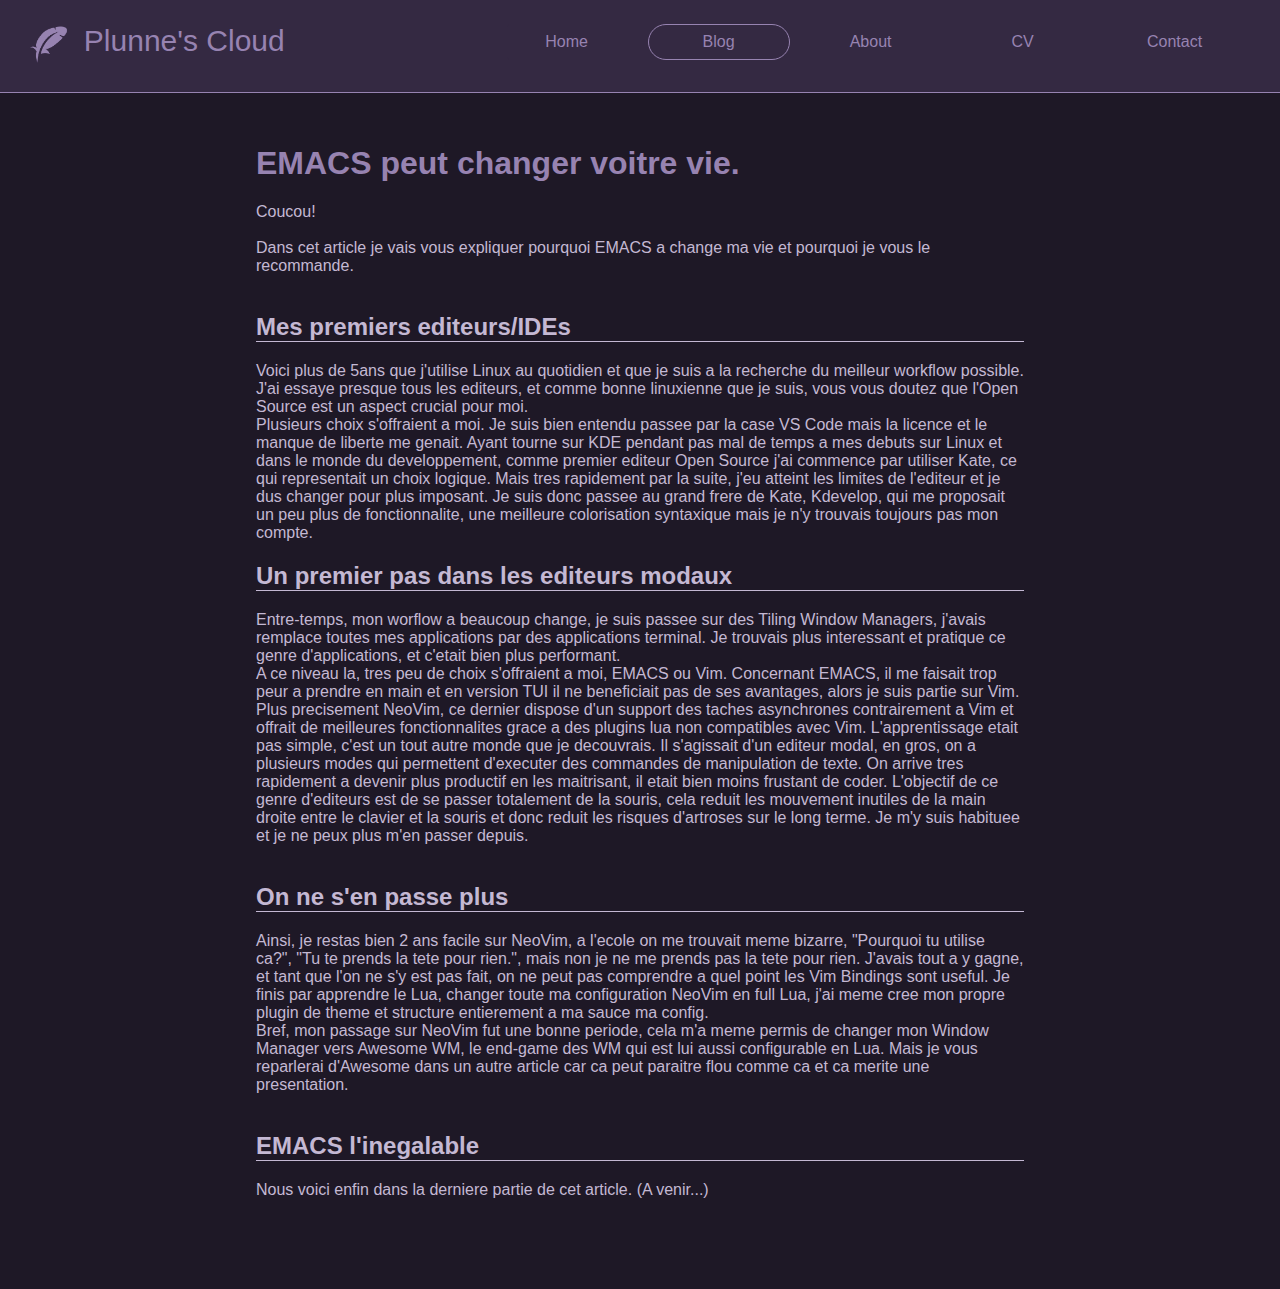
<file: categories/blog/articles/1_MonEnvironnement.html>
<!DOCTYPE html>
<html>
	<head>
        <meta charset="UTF-8">
        <link rel="stylesheet" href="/css/styles.css">
        <link rel="shortcut icon" href="https://github.com/Plunne/plunne.github.io/blob/main/favicon.ico">
		<title>Plunne's Cloud</title>
	</head>
	<body>
        <nav>
            <!-- Home -->
            <div class="nav-home">
                <img class="logo-home" src="/images/Logo_Plunne_Color.png">
        	    <a class="home" href="/index">Plunne's Cloud</a>
            </div>

            <!-- Spacer -->
            <div class="nav-spacer"></div>

    		<!-- Menu -->
    		<ul class="nav-menu">
                <li><a href="/index">Home</a></li>
        		<li><a class="selected" href="/categories/blog/blog">Blog</a></li>
	        	<li><a href="/categories/about/aboutme">About</a></li>
        		<li><a href="/categories/cv/cv">CV</a></li>
        		<li><a href="/categories/contact/contactme">Contact</a></li>
    		</ul>
		</nav>
		<div class="container">
			<h1>EMACS peut changer voitre vie.</h1>
			<p>
				Coucou!<br/>
				<br/>
				Dans cet article je vais vous expliquer pourquoi EMACS a change ma vie et pourquoi je vous le recommande.<br/>
				<br/>
			</p>
			<h2>Mes premiers editeurs/IDEs</h2>
			<p>
				Voici plus de 5ans que j'utilise Linux au quotidien et que je suis a la recherche du meilleur workflow possible.<br/>
				J'ai essaye presque tous les editeurs, et comme bonne linuxienne que je suis, vous vous doutez que l'Open Source est un aspect crucial pour moi.<br/>
				Plusieurs choix s'offraient a moi. Je suis bien entendu passee par la case VS Code mais la licence et le manque de liberte me genait.
				Ayant tourne sur KDE pendant pas mal de temps a mes debuts sur Linux et dans le monde du developpement, comme premier editeur Open Source j'ai commence par utiliser Kate, 
				ce qui representait un choix logique. Mais tres rapidement par la suite, j'eu atteint les limites de l'editeur et je dus changer pour plus imposant.
				Je suis donc passee au grand frere de Kate, Kdevelop, qui me proposait un peu plus de fonctionnalite, une meilleure colorisation syntaxique mais je n'y trouvais toujours pas mon compte.
				<br/>
			</p>
			<h2>Un premier pas dans les editeurs modaux</h2>
			<p>
				Entre-temps, mon worflow a beaucoup change, je suis passee sur des Tiling Window Managers, j'avais remplace toutes mes applications par des applications terminal.
				Je trouvais plus interessant et pratique ce genre d'applications, et c'etait bien plus performant.<br/>
				A ce niveau la, tres peu de choix s'offraient a moi, EMACS ou Vim. Concernant EMACS, il me faisait trop peur a prendre en main et en version TUI il ne beneficiait pas de ses avantages, alors je suis partie sur Vim.<br/>
				Plus precisement NeoVim, ce dernier dispose d'un support des taches asynchrones contrairement a Vim et offrait de meilleures fonctionnalites grace a des plugins lua non compatibles avec Vim.
				L'apprentissage etait pas simple, c'est un tout autre monde que je decouvrais. Il s'agissait d'un editeur modal, en gros, on a plusieurs modes qui permettent d'executer des commandes de manipulation de texte.
				On arrive tres rapidement a devenir plus productif en les maitrisant, il etait bien moins frustant de coder. L'objectif de ce genre d'editeurs est de se passer totalement de la souris,
				cela reduit les mouvement inutiles de la main droite entre le clavier et la souris et donc reduit les risques d'artroses sur le long terme.
				Je m'y suis habituee et je ne peux plus m'en passer depuis.<br/>
				<br/>
			</p>
			<h2>On ne s'en passe plus</h2>
			<p>
				Ainsi, je restas bien 2 ans facile sur NeoVim, a l'ecole on me trouvait meme bizarre, "Pourquoi tu utilise ca?", "Tu te prends la tete pour rien.", mais non je ne me prends pas la tete pour rien.
				J'avais tout a y gagne, et tant que l'on ne s'y est pas fait, on ne peut pas comprendre a quel point les Vim Bindings sont useful.
				Je finis par apprendre le Lua, changer toute ma configuration NeoVim en full Lua, j'ai meme cree mon propre plugin de theme et structure entierement a ma sauce ma config.<br/>
				Bref, mon passage sur NeoVim fut une bonne periode, cela m'a meme permis de changer mon Window Manager vers Awesome WM, le end-game des WM qui est lui aussi configurable en Lua.
				Mais je vous reparlerai d'Awesome dans un autre article car ca peut paraitre flou comme ca et ca merite une presentation.<br/>
				<br/>
			</p>
			<h2>EMACS l'inegalable</h2>
			<p>
				Nous voici enfin dans la derniere partie de cet article. (A venir...)
			</p>
				
		</div>
	</body>
</html>
</file>
<file: css/styles.css>
/****************************
 *     GENERAL SETTINGS     *
 ****************************/

@import url("/css/colors.css");
@import url("/css/fa.css");

* {
    font-family: var(--ft-family);
	color: var(--ft-color);
}


/*****************
 *     RESET     *
 *****************/

html, body {
 margin:0;
 padding:0;
 }

body {
    background-color: var(--color-black);
	padding-bottom: 38px;
}

/*******************
 *     Nav bar     *
 *******************/

/* Nav-bar properties */
nav {
    display: inline-flex;
    width: 100%;
    height: 100%;
	padding:24px 0px;
	margin:0px;
    line-height: auto;
    text-align: center;
	background-color: var(--color-darker);
    border-bottom: solid;
    border-bottom-color: var(--color01);
    border-bottom-width: 1px;
}

/* Menu ul properties */
ul {
    display: inline-flex;
    list-style-type:none;
    height: 100%;
    margin:0px;
	padding:0px;
}

/* Menu list properties */
li { 
    display: flex;
    height: 100%;
    margin:0px;
    padding:0px;
}

li a {
    width:120px;
	height:100%;
	margin:0px 5px;
	padding:8px 10px;
    border-style: solid;
    border-radius: 20px;
    border-width: 1px;
    border-color: var(--color-darker);
    color: var(--color01);
    text-decoration:none;    
}

/* Menu animations */
li a:hover { color: var(--color01); background-color:var(--color-darker); border-color: var(--color-dark) }
li a.selected { color: var(--color01); background-color: var(--color-darker); border-color: var(--color01) }
li a.selected:hover { color: var(--color-light); background-color: var(--color-darker); border-color: var(--color-light) }
a.home {
    height: 100%;
    margin: 0;
    padding: 0;
    vertical-align: top;
    font-size: 30px;
    color: var(--color01);
    border:none;
    text-decoration:none;
}
a.home:hover { color: var(--color-light) }

/* Logo */
img.logo-home {
    height: 40px;
    width: auto;
    margin-right: 10px;
}

/******************
 *     Titles     *
 ******************/

h1 { color: var(--color01) }

h2 { 
    border-bottom-style: solid;
    border-bottom-width: 1px; 
}

/****************
 *     Text     *
 ****************/

p a {
   color: var(--color01);
   text-decoration: none;
}
p a:hover { text-decoration: underline }

/********************
 *     Articles     *
 ********************/

/* Article frame */
article {
    background-color: var(--color-darker);
    padding: 20px;
    padding-top: 0px;
    margin: 20px;
    border-style: solid;
    border-radius: 10px;
    border-width: 1px;
    border-color: var(--color-dark);
}

/* Article Header */
article header * { margin: 0px; padding: 0px }
article header h1 { color: var(--color01); padding-top: 10px; font-size: 28px }
article header h1:hover { color: var(--color-light) }
article header h1 a { color: var(--color01); text-decoration: none }
article header h1 a:hover { color: var(--color-light) }
article header p.datetime { color: var(--color01) }

/* Article footer */
article footer a {
    width:120px;
	height:100%;
	margin:0px 0px;
	padding:2px 30px;
    border-style: solid;
    border-radius: 20px;
    border-width: 1px;
    border-color:var(--color-dark);
    color: var(--color01);
    background-color: var(--color-darker);
    text-decoration:none;
}
article footer a:hover { color:var(--color-darker); background-color: var(--color01); border-color:var(--color01) }


/*******************
 *     Classes     *
 *******************/

/* Container */
.container { margin: 52px 20% }
div.text-block p { text-align: justify; text-justify: inter-word }
.level4 {
	border-left-style: solid;
	border-left-width: 1px;
	padding: 0px 24px;
}

/* Nav-bar */
.nav-home { flex-grow: 1 }
.nav-spacer { flex-grow: 3 }
.nav-menu { flex-grow: 0.5 }
</file>
<file: categories/cv/cv.css>
/****************************
 *     GENERAL SETTINGS     *
 ****************************/

@import url("/css/colors.css");
@import url("/css/fa.css");

* {
    font-family: var(--ft-family);
    color: var(--ft-color);
}


/*****************
 *     RESET     *
 *****************/

html, body {
 margin:0;
 padding:0;
 }

body {
    background-color: var(--color-black);
}

/*******************
 *     Nav bar     *
 *******************/

/* Nav-bar properties */
nav {
    display: inline-flex;
    width: 100%;
    height: 100%;
	padding:24px 0px;
	margin:0px;
    line-height: auto;
    text-align: center;
	background-color: var(--color-darker);
    border-bottom: solid;
    border-bottom-color: var(--color01);
    border-bottom-width: 1px;
}

/* Menu ul properties */
nav ul {
    display: inline-flex;
    list-style-type:none;
    height: 100%;
    margin:0px;
	padding:0px;
}

/* Menu list properties */
li { 
    display: flex;
    height: 100%;
    margin:0px;
    padding:0px;
}

li a {
    width:120px;
	height:100%;
	margin:0px 5px;
	padding:8px 10px;
    border-style: solid;
    border-radius: 20px;
    border-width: 1px;
    border-color: var(--color-darker);
    color: var(--color01);
    text-decoration:none;    
}

/* Menu animations */
li a:hover { color: var(--color01); background-color:var(--color-darker); border-color: var(--color-dark) }
li a.selected { color: var(--color01); background-color: var(--color-darker); border-color: var(--color01) }
li a.selected:hover { color: var(--color-light); background-color: var(--color-darker); border-color: var(--color-light) }
a.home {
    height: 100%;
    margin: 0;
    padding: 0;
    vertical-align: top;
    font-size: 30px;
    color: var(--color01);
    border:none;
    text-decoration:none;
}
a.home:hover { color: var(--color-light) }

/* Logo */
img.logo-home {
    height: 40px;
    width: auto;
    margin-right: 10px;
}

/******************
 *     Titles     *
 ******************/

h1 { 
    color: var(--color01);
    border-bottom-style: solid;
    border-bottom-width: 1px; 
}


/*******************
 *     Classes     *
 *******************/

/* Container */
.container { width:100%; display: inline-flex }

/* Nav-bar */
.nav-home { flex-grow: 1 }
.nav-spacer { flex-grow: 3 }
.nav-menu { flex-grow: 0.5 }

/* CV */
.left-panel { flex-grow: 1; background-color: var(--color-black) }
.main-panel { flex-grow: 7; margin: 0 100px 50px 100px }

/* CV Gray box */
.gray-box {
    padding: 15px 30px;
    margin: 30px 30px;
    border-style: solid;
    border-radius: 10px;
    border-width: 1px;
    border-color: var(--color-dark);
    color: var(--color-light);
    background-color: var(--color-darker);
}
div.gray-box p { 
    display:block;
    margin: 4px;
    padding:0;
}

/* CV Left panel */
.left-box {
    padding: 0 5% 3% 5%;
    margin: 30px 30px;
    border-style: solid;
    border-radius: 10px;
    border-width: 1px;
    border-color: var(--color01);
    color:var(--color01);
    background-color: var(--color-black);
}
.left-box-title {
    margin: 10px 0;
    padding: 0;
    color: var(--color01); 
    text-align:center;
    font-size: 32px;
}
.left-box-subtitle {
    margin: 20px 10%;
    padding: 2px 0;
    border-style: solid;
    border-radius: 20px;
    border-width: 1px;
    border-color: var(--color01);
    color: var(--color-black); 
    background-color: var(--color01);
    text-align: center;
}
ul.left-box-list { display:block }



/* CV Main panels */

.main-box {
    padding-top: 50px;
}

.main-box * { 
    margin: 0;
    padding: 0;
}

/* Formations items */
p.diploma-name {
    padding-top: 20px;
    font-weight: bold;
}
p.diploma-location {
    color: var(--color01);
}

/* Professional items */
p.experience-name {
    padding-top: 20px;
}
p.experience-description {
    font-weight: normal;
}
p.experience-location {
    color: var(--color01);
}

/* Projects items */
p.project-name {
    padding-top: 20px;
    font-weight: bold;
}
p.project-description {
    color: var(--color01);
}
</file>
